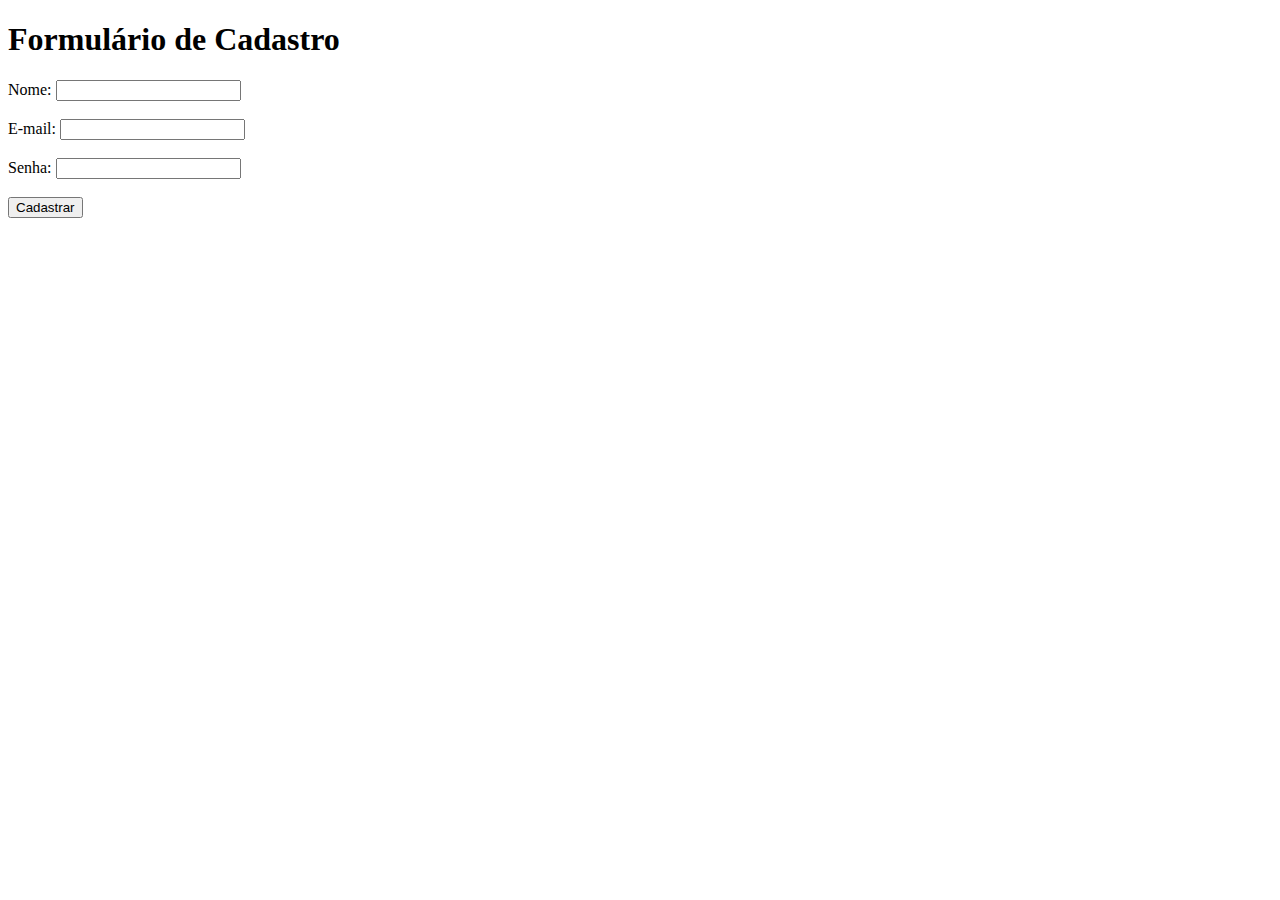
<file: index.html>
<!DOCTYPE html>
<html lang="pt-br">
<head>
    <meta charset="UTF-8">
    <meta name="viewport" content="width=device-width, initial-scale=1.0">
    <title>Formulário de Cadastro</title>
</head>
<body>
    <h1>Formulário de Cadastro</h1>
    <form action="#" method="POST">
        <!-- Campo Nome -->
        <label for="nome">Nome:</label>
        <input type="text" id="nome" name="nome" required><br><br>

        <!-- Campo E-mail -->
        <label for="email">E-mail:</label>
        <input type="email" id="email" name="email" required><br><br>

        <!-- Campo Senha -->
        <label for="senha">Senha:</label>
        <input type="password" id="senha" name="senha" required><br><br>

        <!-- Botão de Cadastro -->
        <button type="submit">Cadastrar</button>
    </form>
</body>
</html>
</file>
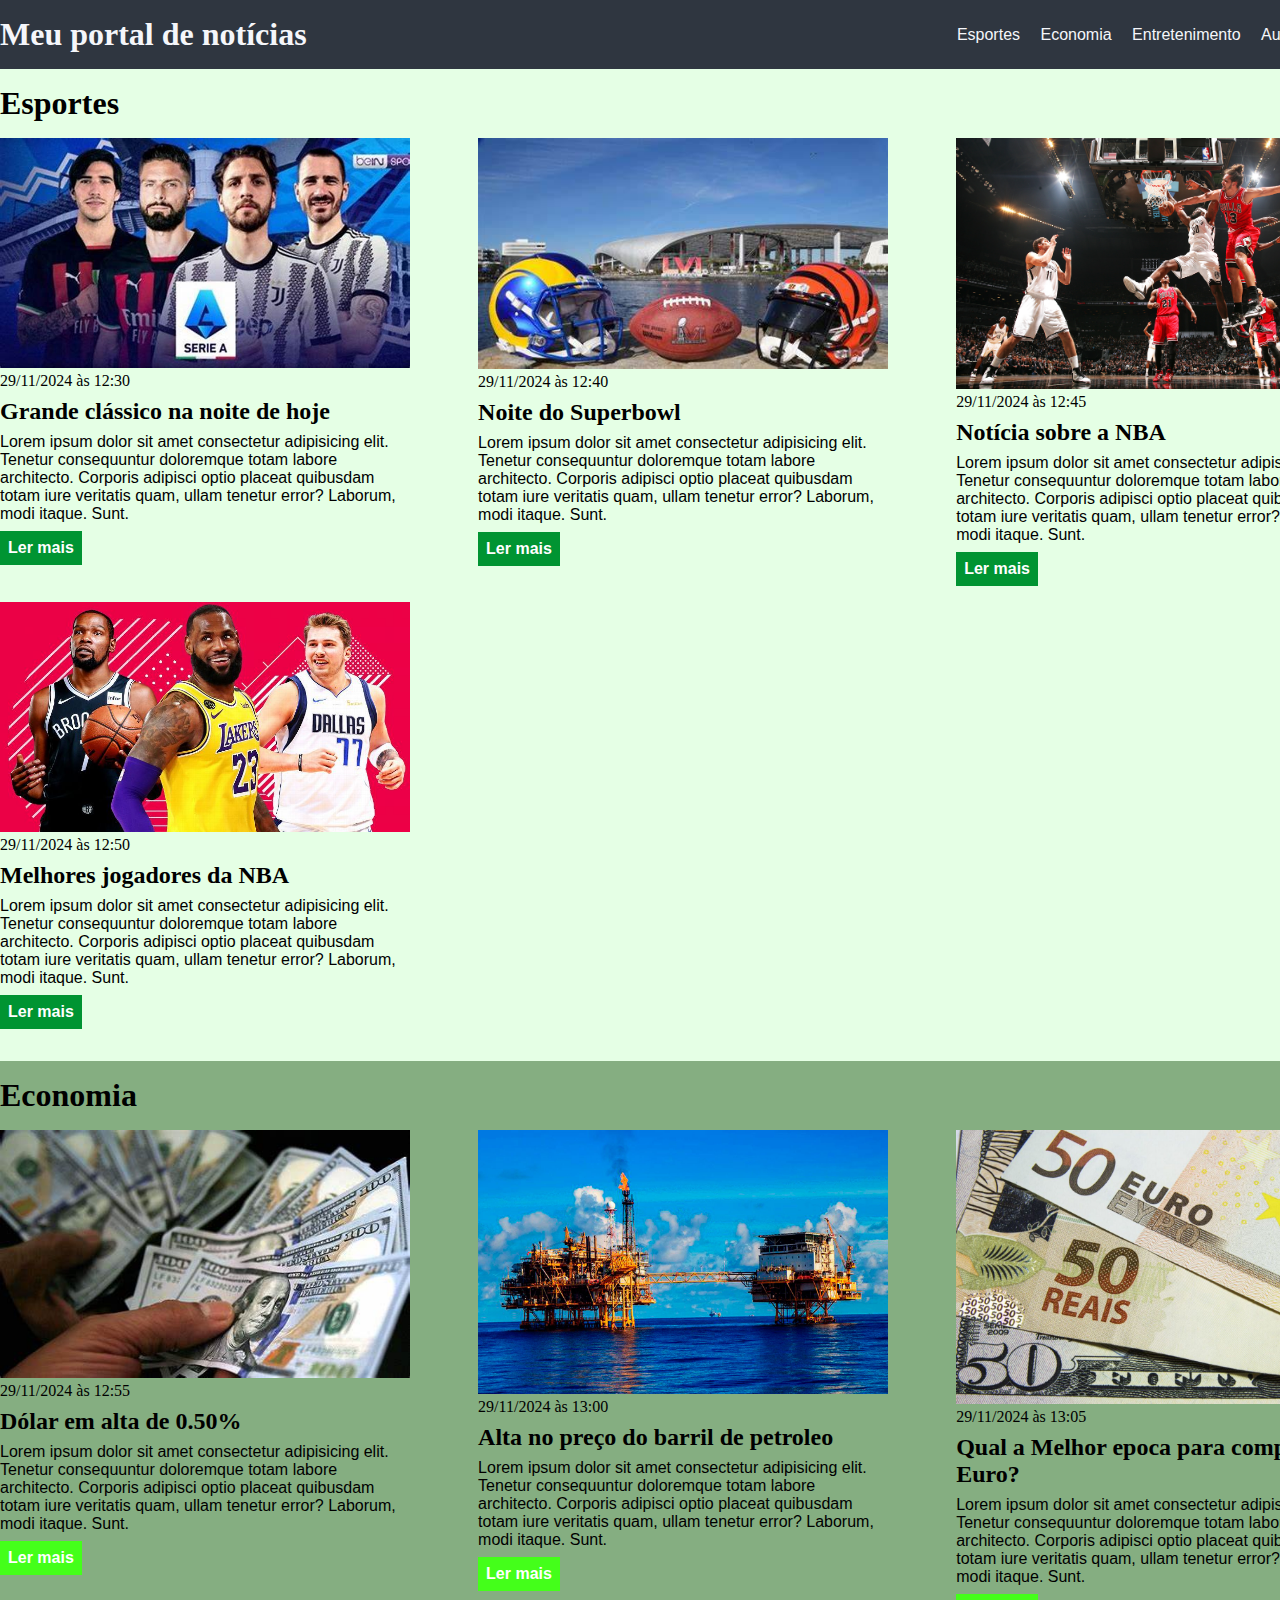
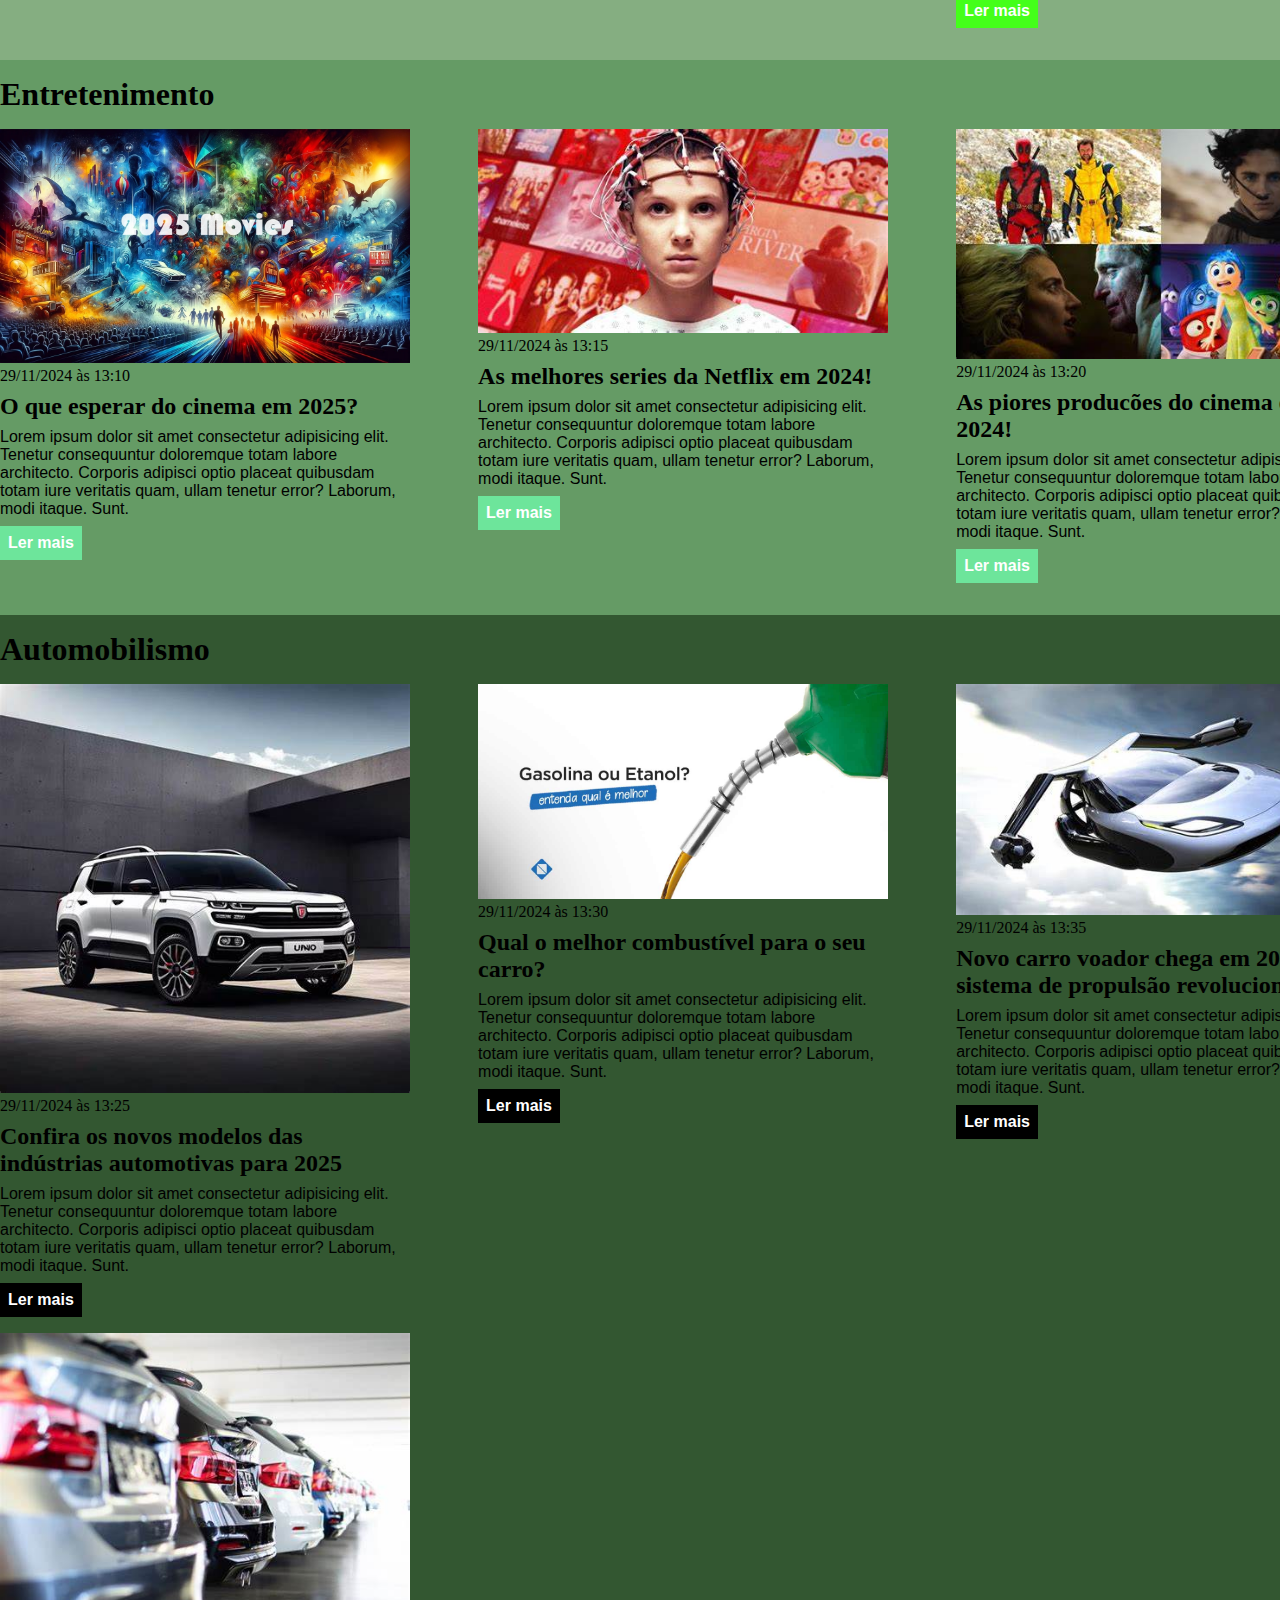
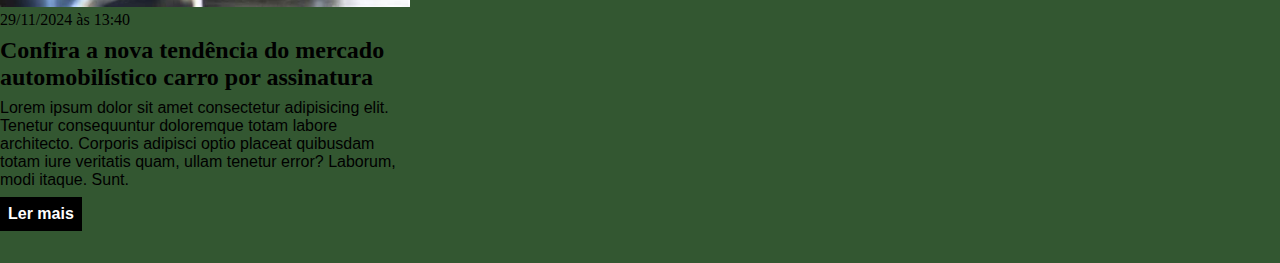
<file: css/index.html>
<!DOCTYPE html>
<html lang="pt-BR">
<head>
    <meta charset="UTF-8">
    <meta http-equiv="X-UA-Compatible" content="IE=edge">
    <meta name="viewport" content="width=device-width, initial-scale=1.0">
    <title>Meu portal de notícias</title>
    <link rel="stylesheet" href="./main.css" />
</head>
<body>
    <header>
        <div class="conteiner">
            <h1>Meu portal de notícias</h1>
            <nav>
                <ul>
                    <li>
                        <a href="#sports" title="Ir para a seção de esportes">Esportes</a>
                    </li>
                    <li>
                        <a href="#economyc" title="Ir para a seção de notícias">Economia</a>
                    </li>
                    <li>
                        <a href="#entretenimento" title="Ir para a seção de esportes">Entretenimento</a>
                    </li>
                    <li>
                        <a href="#automobilismo" title="Ir para a seção de esportes">Automobilismo</a>
                    </li>
                </ul>
            </nav>
        </div>
    </header>
    <section id="sports">
        <div class="conteiner">
            <h2>Esportes</h2>
            <div class="articles">
                <article>
                    <img src="./img/classico.jpg" alt="Bola de futebol no gramado" />
                    <header>
                        <time>29/11/2024 às 12:30</time>
                    </header>
                    <h3>Grande clássico na noite de hoje</h3>
                    <p>
                        Lorem ipsum dolor sit amet consectetur adipisicing elit. Tenetur consequuntur doloremque totam labore architecto. Corporis adipisci optio placeat quibusdam totam iure veritatis quam, ullam tenetur error? Laborum, modi itaque. Sunt.
                    </p>
                    <a href="#" title="Leia a notícia completa">Ler mais</a>
                </article>
                <article>
                    <img src="./img/superbol.jpg" alt="Jogador de futebol americano correndo com a bola na mão" />
                    <header>
                        <time>29/11/2024 às 12:40</time>
                    </header>
                    <h3>Noite do Superbowl</h3>
                    <p>
                        Lorem ipsum dolor sit amet consectetur adipisicing elit. Tenetur consequuntur doloremque totam labore architecto. Corporis adipisci optio placeat quibusdam totam iure veritatis quam, ullam tenetur error? Laborum, modi itaque. Sunt.
                    </p>
                    <a href="#" title="Leia a notícia completa">Ler mais</a>
                </article>
                <article>
                    <img src="./img/basquete.jpg" title="Vista aérea de uma quadra de basquete" />
                    <header>
                        <time class="creation-date">29/11/2024 às 12:45</time>
                    </header>
                    <h3>Notícia sobre a NBA</h3>
                    <p>
                        Lorem ipsum dolor sit amet consectetur adipisicing elit. Tenetur consequuntur doloremque totam labore architecto. Corporis adipisci optio placeat quibusdam totam iure veritatis quam, ullam tenetur error? Laborum, modi itaque. Sunt.
                    </p>
                    <a href="#" title="Leia a notícia completa">Ler mais</a>
                </article>
                <article>
                    <img src="./img/50melhores.jpg" title="Vista aérea de uma quadra de basquete" />
                    <header>
                        <time>29/11/2024 às 12:50</time>
                    </header>
                    <h3>Melhores jogadores da NBA</h3>
                    <p>
                        Lorem ipsum dolor sit amet consectetur adipisicing elit. Tenetur consequuntur doloremque totam labore architecto. Corporis adipisci optio placeat quibusdam totam iure veritatis quam, ullam tenetur error? Laborum, modi itaque. Sunt.
                    </p>
                    <a href="#" title="Leia a notícia completa">Ler mais</a>
                </article>
            </div>
            </div>
    </section>
    <section id="economyc">
        <div class="conteiner">
            <h2>Economia</h2>
            <div class="articles">
                <article>
                    <img src="./img/dolar2.jpg" alt="Muitos dólares" />
                    <header>
                        <time>29/11/2024 às 12:55</time>
                    </header>
                    <h3>Dólar em alta de 0.50%</h3>
                    <p>
                        Lorem ipsum dolor sit amet consectetur adipisicing elit. Tenetur consequuntur doloremque totam labore architecto. Corporis adipisci optio placeat quibusdam totam iure veritatis quam, ullam tenetur error? Laborum, modi itaque. Sunt.
                    </p>
                    <a href="#" title="Leia a notícia completa">Ler mais</a>
                </article>
                <article>
                    <img src="./img/petroleo.jpg" alt="plataforma de petroleo" />
                    <header>
                        <time>29/11/2024 às 13:00</time>
                    </header>
                    <h3> Alta no preço do barril de petroleo</h3>
                    <p>
                        Lorem ipsum dolor sit amet consectetur adipisicing elit. Tenetur consequuntur doloremque totam labore architecto. Corporis adipisci optio placeat quibusdam totam iure veritatis quam, ullam tenetur error? Laborum, modi itaque. Sunt.
                    </p>
                    <a href="#" title="Leia a notícia completa">Ler mais</a>
                </article>
                <article>
                    <img src="./img/Real-e-Euro-1170x780.jpg.optimal.jpg" alt="notas de euro e real" />
                    <header>
                        <time>29/11/2024 às 13:05</time>
                    </header>
                    <h3>Qual a Melhor epoca para comprar Euro?</h3>
                    <p>
                        Lorem ipsum dolor sit amet consectetur adipisicing elit. Tenetur consequuntur doloremque totam labore architecto. Corporis adipisci optio placeat quibusdam totam iure veritatis quam, ullam tenetur error? Laborum, modi itaque. Sunt.
                    </p>
                    <a href="#" title="Leia a notícia completa">Ler mais</a>
                </article>
            </div>
        </div>
    </section>
    <section id="entretenimento">
        <div class="conteiner">
            <h2>Entretenimento</h2>
            <div class="articles">
                <article>
                    <img src="./img/2025-movies.jpg" alt="imagem de filmes" />
                    <header>
                        <time>29/11/2024 às 13:10</time>
                    </header>
                    <h3>O que esperar do cinema em 2025?</h3>
                    <p>
                        Lorem ipsum dolor sit amet consectetur adipisicing elit. Tenetur consequuntur doloremque totam labore architecto. Corporis adipisci optio placeat quibusdam totam iure veritatis quam, ullam tenetur error? Laborum, modi itaque. Sunt.
                    </p>
                    <a href="#" title="Leia a notícia completa">Ler mais</a>
                </article>
                <article>
                    <img src="./img/series netflix.jpg" alt="predio da netflix" />
                    <header>
                        <time>29/11/2024 às 13:15</time>
                    </header>
                    <h3>As melhores series da Netflix em 2024!</h3>
                    <p>
                        Lorem ipsum dolor sit amet consectetur adipisicing elit. Tenetur consequuntur doloremque totam labore architecto. Corporis adipisci optio placeat quibusdam totam iure veritatis quam, ullam tenetur error? Laborum, modi itaque. Sunt.
                    </p>
                    <a href="#" title="Leia a notícia completa">Ler mais</a>
                </article>
                <article>
                    <img src="./img/piores filmes.jpg" title="imagens de filmes" />
                    <header>
                        <time class="creation-date">29/11/2024 às 13:20</time>
                    </header>
                    <h3>As piores producões do cinema em 2024!</h3>
                    <p>
                        Lorem ipsum dolor sit amet consectetur adipisicing elit. Tenetur consequuntur doloremque totam labore architecto. Corporis adipisci optio placeat quibusdam totam iure veritatis quam, ullam tenetur error? Laborum, modi itaque. Sunt.
                    </p>
                    <a href="#" title="Leia a notícia completa">Ler mais</a>
                </article>
            </div>
            </div>
    </section>
    <section id="Automobilismo">
        <div class="conteiner">
            <h2>Automobilismo</h2>
            <div class="articles">
                <article>
                    <img src="./img/carro.jpg" alt="Bola de futebol no gramado" />
                    <header>
                        <time>29/11/2024 às 13:25</time>
                    </header>
                    <h3>Confira os novos modelos das indústrias automotivas para 2025</h3>
                    <p>
                        Lorem ipsum dolor sit amet consectetur adipisicing elit. Tenetur consequuntur doloremque totam labore architecto. Corporis adipisci optio placeat quibusdam totam iure veritatis quam, ullam tenetur error? Laborum, modi itaque. Sunt.
                    </p>
                    <a href="#" title="Leia a notícia completa">Ler mais</a>
                </article>
                <article>
                    <img src="./img/gasolina.jpg" alt="Jogador de futebol americano correndo com a bola na mão" />
                    <header>
                        <time>29/11/2024 às 13:30</time>
                    </header>
                    <h3>Qual o melhor combustível para o seu carro?</h3>
                    <p>
                        Lorem ipsum dolor sit amet consectetur adipisicing elit. Tenetur consequuntur doloremque totam labore architecto. Corporis adipisci optio placeat quibusdam totam iure veritatis quam, ullam tenetur error? Laborum, modi itaque. Sunt.
                    </p>
                    <a href="#" title="Leia a notícia completa">Ler mais</a>
                </article>
                <article>
                    <img src="./img/carro voador.jpg" title="Vista aérea de uma quadra de basquete" />
                    <header>
                        <time class="creation-date">29/11/2024 às 13:35</time>
                    </header>
                    <h3>Novo carro voador chega em 2025 com sistema de propulsão revolucionário</h3>
                    <p>
                        Lorem ipsum dolor sit amet consectetur adipisicing elit. Tenetur consequuntur doloremque totam labore architecto. Corporis adipisci optio placeat quibusdam totam iure veritatis quam, ullam tenetur error? Laborum, modi itaque. Sunt.
                    </p>
                    <a href="#" title="Leia a notícia completa">Ler mais</a>
                </article>
                <article>
                    <img src="./img/assinatura.jpg" title="Vista aérea de uma quadra de basquete" />
                    <header>
                        <time>29/11/2024 às 13:40</time>
                    </header>
                    <h3>Confira a nova tendência do mercado automobilístico carro por assinatura </h3>
                    <p>
                        Lorem ipsum dolor sit amet consectetur adipisicing elit. Tenetur consequuntur doloremque totam labore architecto. Corporis adipisci optio placeat quibusdam totam iure veritatis quam, ullam tenetur error? Laborum, modi itaque. Sunt.
                    </p>
                    <a href="#" title="Leia a notícia completa">Ler mais</a>
                </article>
            </div>
            </div>
    </section>
</body>
</html>
</file>
<file: css/main.css>
* {
    box-sizing: border-box;
    margin: 0;
    padding: 0;
}

body > header {
    background-color: #2f3640;
    padding: 16px 0;
    color: #f5f6fa;

}


header .conteiner {
    display: flex;
    align-items: center;
    justify-content: space-between;
}


header li {
    display: inline;
    font-family: Arial, Helvetica, sans-serif;
    font-size: bold;
    margin-left: 16px;
}   

header li a {
    color: #f5f6fa;
    text-decoration: none;    
}

.conteiner {
    width: 1366px;
    margin: 0 auto;
}

.articles {
    display: flex;
    flex-wrap: wrap;
    justify-content: space-between;
}

.articles article img {
    /*height: 180px;*/
    width: 100%;
}

.articles article {
    width: 30%;
}

section {
    padding: 16px 0;
}

section h2,
.articles article {
    margin-bottom: 16px ;
}

.articles article h3 {
    margin-top: 8px;
    margin-bottom: 8px;
}

.articles article a {
    background-color: blue;
    color: #fff;
    padding: 8px;
    display: inline-block;
    text-decoration: none;
    font-weight: bold;
    margin-top: 8px;
}

.articles article a:hover {
    text-decoration: underline;
}

.articles article p,
.articles article a {
    font-family: Arial, Helvetica, sans-serif;
}

.articles article h3 {
    font-size: 24px;
}

section h2 {
    font-size: 32px;
}

#sports {
    background-color: rgba(0, 255, 0, 0.1);
}

#sports .articles article a {
    background-color: #009432;
}

#economyc {
    background-color: #85ae81;
}

#economyc .articles article a {
    background-color: #44ff1a;
}

#entretenimento {
    background-color:#5b945bef;
}

#entretenimento .articles article a {
    background-color: #6de59b;
}

#Automobilismo {
    background-color: rgb(51, 87, 49);
}

#Automobilismo .articles article a {
    background-color: black;
}
</file>
